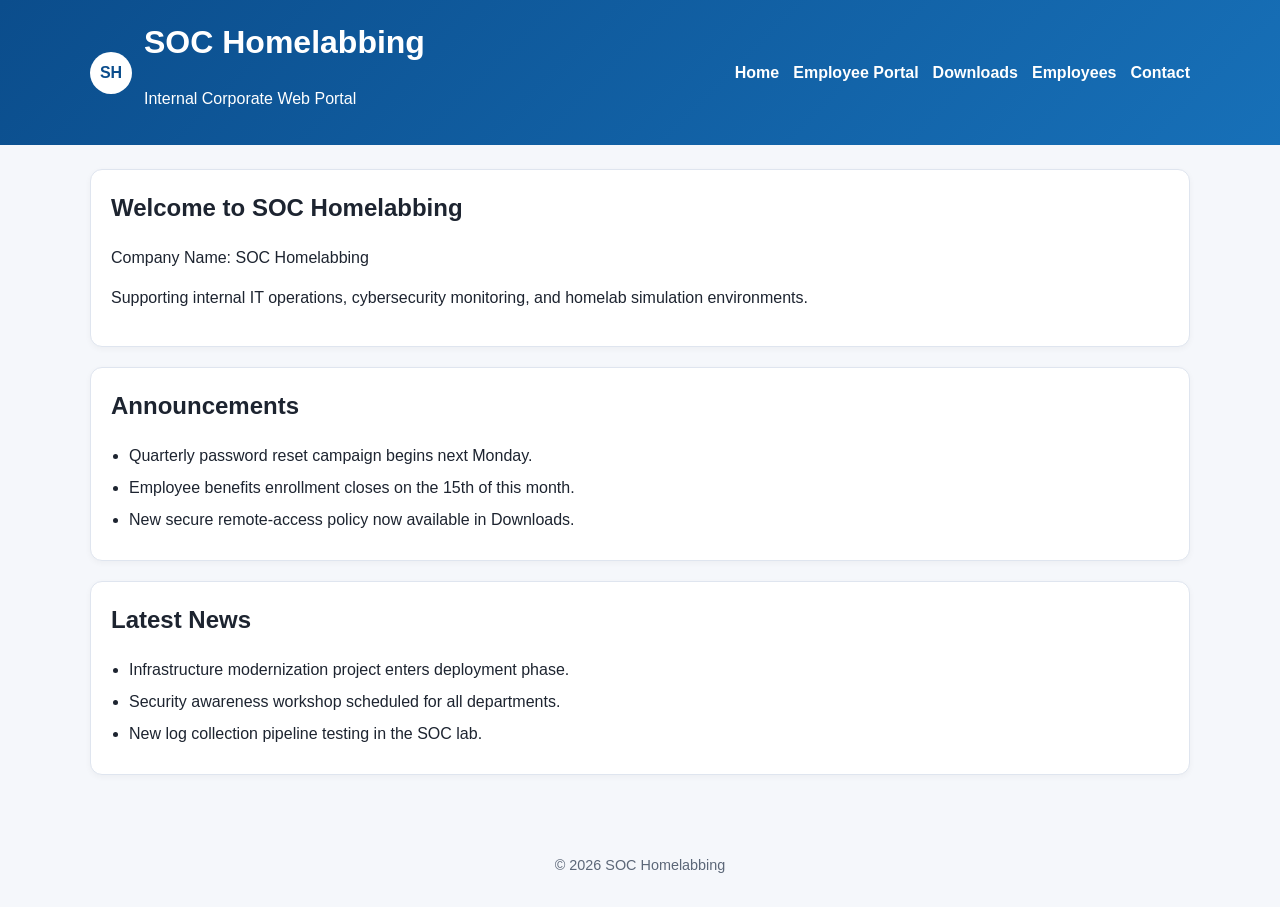
<file: setup-&-integration/endpoints/winserver/IIS/index.html>
<!DOCTYPE html>
<html lang="en">
<head>
  <meta charset="UTF-8" />
  <meta name="viewport" content="width=device-width, initial-scale=1.0" />
  <title>SOC Homelabbing | Home</title>
  <style>
    body {
      font-family: Arial, sans-serif;
      margin: 0;
      background: #f5f7fb;
      color: #1d2430;
      line-height: 1.5;
    }
    .container {
      max-width: 1100px;
      margin: 0 auto;
      padding: 0 20px;
    }
    .topbar {
      background: linear-gradient(135deg, #0b4d8c, #1770b8);
      color: #fff;
      padding: 18px 0;
    }
    .topbar .inner {
      display: flex;
      justify-content: space-between;
      align-items: center;
      flex-wrap: wrap;
      gap: 12px;
    }
    .brand {
      display: flex;
      align-items: center;
      gap: 12px;
    }
    .logo {
      width: 42px;
      height: 42px;
      border-radius: 50%;
      background: #fff;
      color: #0b4d8c;
      display: flex;
      align-items: center;
      justify-content: center;
      font-weight: bold;
    }
    h1, h2, p {
      margin-top: 0;
    }
    nav {
      display: flex;
      flex-wrap: wrap;
      gap: 14px;
    }
    nav a {
      color: #fff;
      text-decoration: none;
      font-weight: 600;
    }
    .content {
      padding: 24px 0 40px;
    }
    .card {
      background: #fff;
      border: 1px solid #dfe5ef;
      border-radius: 12px;
      padding: 20px;
      margin-bottom: 20px;
      box-shadow: 0 2px 6px rgba(0,0,0,0.04);
    }
    ul {
      padding-left: 18px;
      margin: 8px 0 0;
    }
    li {
      margin-bottom: 8px;
    }
    footer {
      text-align: center;
      color: #5c6778;
      padding: 20px 0 30px;
      font-size: 0.9rem;
    }
  </style>
</head>
<body>
  <header class="topbar">
    <div class="container inner">
      <div class="brand">
        <div class="logo">SH</div>
        <div>
          <h1>SOC Homelabbing</h1>
          <p>Internal Corporate Web Portal</p>
        </div>
      </div>
      <nav>
        <a href="/index.html">Home</a>
        <a href="/login.html">Employee Portal</a>
        <a href="/downloads.html">Downloads</a>
        <a href="/employees.html">Employees</a>
        <a href="/contact.html">Contact</a>
      </nav>
    </div>
  </header>

  <main class="container content">
    <section class="card">
      <h2>Welcome to SOC Homelabbing</h2>
      <p>Company Name: SOC Homelabbing</p>
      <p>Supporting internal IT operations, cybersecurity monitoring, and homelab simulation environments.</p>
    </section>

    <section class="card">
      <h2>Announcements</h2>
      <ul>
        <li>Quarterly password reset campaign begins next Monday.</li>
        <li>Employee benefits enrollment closes on the 15th of this month.</li>
        <li>New secure remote-access policy now available in Downloads.</li>
      </ul>
    </section>

    <section class="card">
      <h2>Latest News</h2>
      <ul>
        <li>Infrastructure modernization project enters deployment phase.</li>
        <li>Security awareness workshop scheduled for all departments.</li>
        <li>New log collection pipeline testing in the SOC lab.</li>
      </ul>
    </section>
  </main>

  <footer>© 2026 SOC Homelabbing</footer>
</body>
</html>
</file>
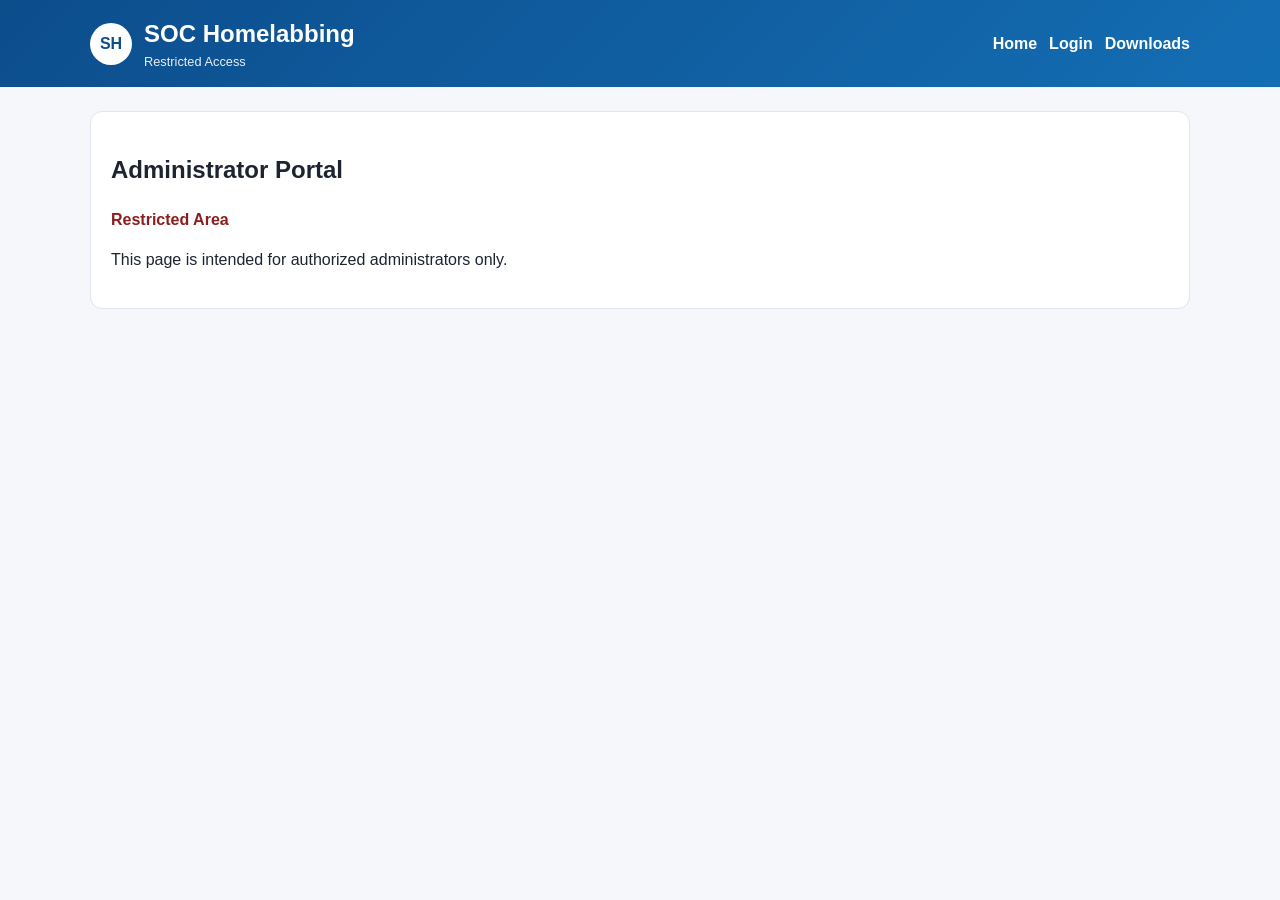
<file: setup-&-integration/endpoints/winserver/IIS/ADMIN/index.html>
<!DOCTYPE html>
<html lang="en">
<head>
  <meta charset="UTF-8" />
  <meta name="viewport" content="width=device-width, initial-scale=1.0" />
  <title>SOC Homelabbing | Administrator Portal</title>
  <link rel="stylesheet" href="../assets/css/style.css" />
</head>
<body>
  <header class="topbar">
    <div class="container">
      <div class="brand">
        <div class="logo">SH</div>
        <div>
          <h1>SOC Homelabbing</h1>
          <p>Restricted Access</p>
        </div>
      </div>
      <nav>
        <a href="/index.html">Home</a>
        <a href="/login.html">Login</a>
        <a href="/downloads.html">Downloads</a>
      </nav>
    </div>
  </header>

  <main class="container content">
    <div class="card">
      <h2>Administrator Portal</h2>
      <p class="notice">Restricted Area</p>
      <p>This page is intended for authorized administrators only.</p>
    </div>
  </main>
</body>
</html>
</file>
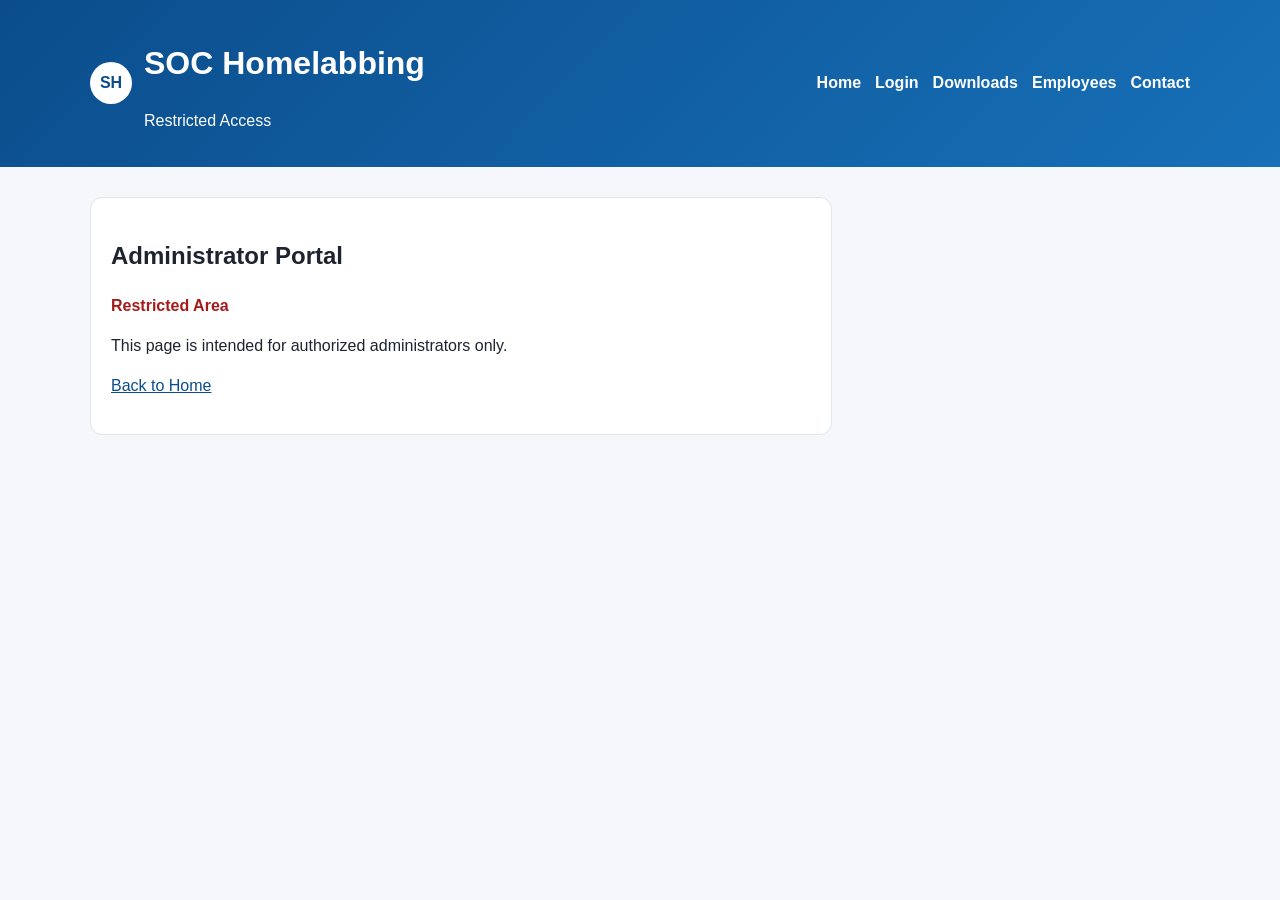
<file: setup-&-integration/endpoints/winserver/IIS/admin.html>
<!DOCTYPE html>
<html lang="en">
<head>
  <meta charset="UTF-8" />
  <meta name="viewport" content="width=device-width, initial-scale=1.0" />
  <title>SOC Homelabbing | Administrator Portal</title>
  <style>
    body {
      font-family: Arial, sans-serif;
      margin: 0;
      background: #f5f7fb;
      color: #1d2430;
      line-height: 1.5;
    }
    .container {
      max-width: 1100px;
      margin: 0 auto;
      padding: 0 20px;
    }
    .topbar {
      background: linear-gradient(135deg, #0b4d8c, #1770b8);
      color: #fff;
      padding: 18px 0;
    }
    .topbar .inner {
      display: flex;
      justify-content: space-between;
      align-items: center;
      flex-wrap: wrap;
      gap: 12px;
    }
    .brand {
      display: flex;
      align-items: center;
      gap: 12px;
    }
    .logo {
      width: 42px;
      height: 42px;
      border-radius: 50%;
      background: #fff;
      color: #0b4d8c;
      display: flex;
      align-items: center;
      justify-content: center;
      font-weight: bold;
    }
    nav {
      display: flex;
      flex-wrap: wrap;
      gap: 14px;
    }
    nav a {
      color: #fff;
      text-decoration: none;
      font-weight: 600;
    }
    .content {
      padding: 30px 0;
    }
    .card {
      background: #fff;
      border: 1px solid #dfe5ef;
      border-radius: 12px;
      padding: 20px;
      max-width: 700px;
    }
    .notice {
      color: #a51b1b;
      font-weight: bold;
    }
    a {
      color: #0b4d8c;
    }
  </style>
</head>
<body>
  <header class="topbar">
    <div class="container inner">
      <div class="brand">
        <div class="logo">SH</div>
        <div>
          <h1>SOC Homelabbing</h1>
          <p>Restricted Access</p>
        </div>
      </div>
      <nav>
        <a href="/index.html">Home</a>
        <a href="/login.html">Login</a>
        <a href="/downloads.html">Downloads</a>
        <a href="/employees.html">Employees</a>
        <a href="/contact.html">Contact</a>
      </nav>
    </div>
  </header>

  <main class="container content">
    <div class="card">
      <h2>Administrator Portal</h2>
      <p class="notice">Restricted Area</p>
      <p>This page is intended for authorized administrators only.</p>
      <p><a href="/index.html">Back to Home</a></p>
    </div>
  </main>
</body>
</html>
</file>
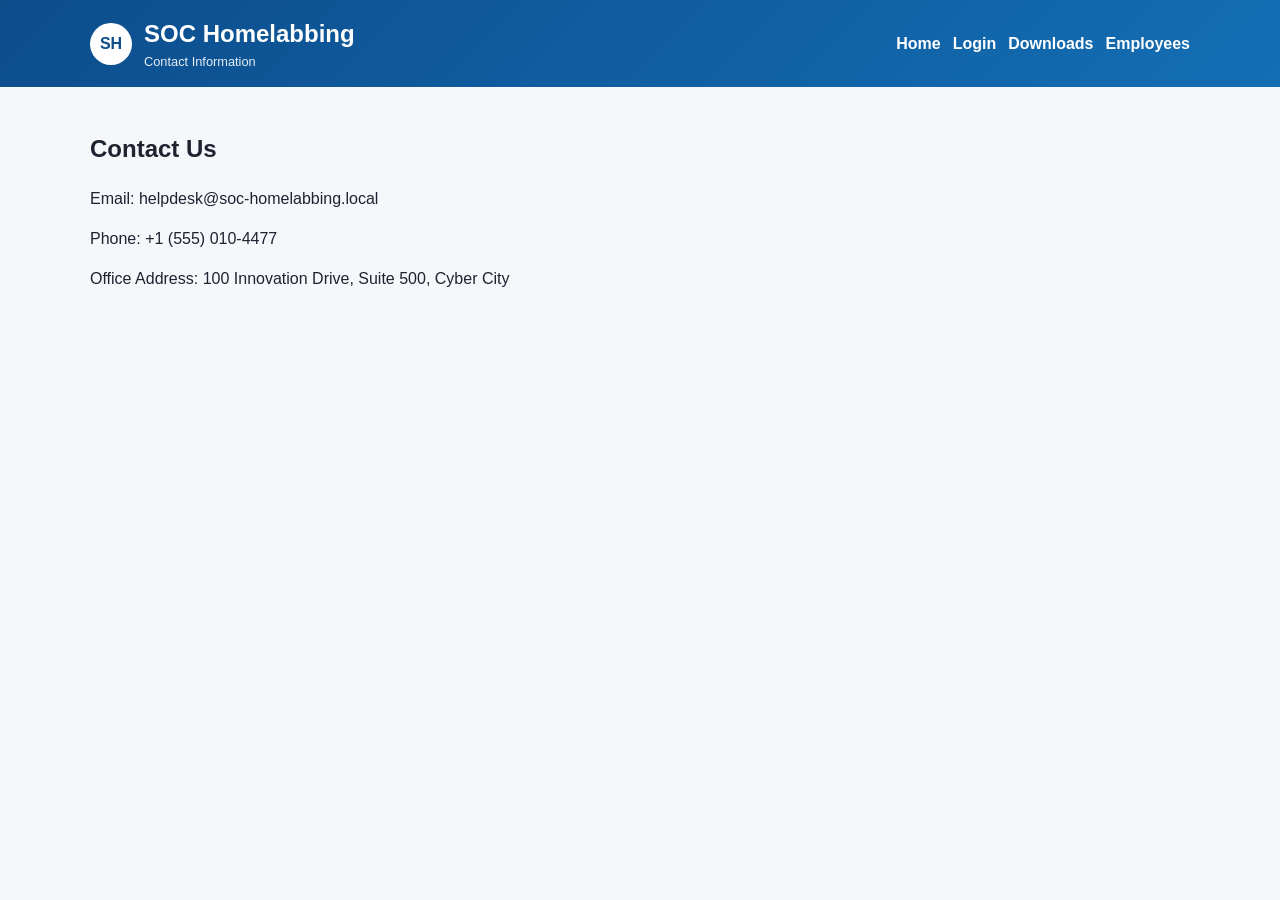
<file: setup-&-integration/endpoints/winserver/IIS/contact.html>
<!DOCTYPE html>
<html lang="en">
<head>
  <meta charset="UTF-8" />
  <meta name="viewport" content="width=device-width, initial-scale=1.0" />
  <title>SOC Homelabbing | Contact</title>
  <link rel="stylesheet" href="assets/css/style.css" />
</head>
<body>
  <header class="topbar">
    <div class="container">
      <div class="brand">
        <div class="logo">SH</div>
        <div>
          <h1>SOC Homelabbing</h1>
          <p>Contact Information</p>
        </div>
      </div>
      <nav>
        <a href="/index.html">Home</a>
        <a href="/login.html">Login</a>
        <a href="/downloads.html">Downloads</a>
        <a href="/employees.html">Employees</a>
      </nav>
    </div>
  </header>

  <main class="container content">
    <h2>Contact Us</h2>
    <p>Email: helpdesk@soc-homelabbing.local</p>
    <p>Phone: +1 (555) 010-4477</p>
    <p>Office Address: 100 Innovation Drive, Suite 500, Cyber City</p>
  </main>
</body>
</html>
</file>
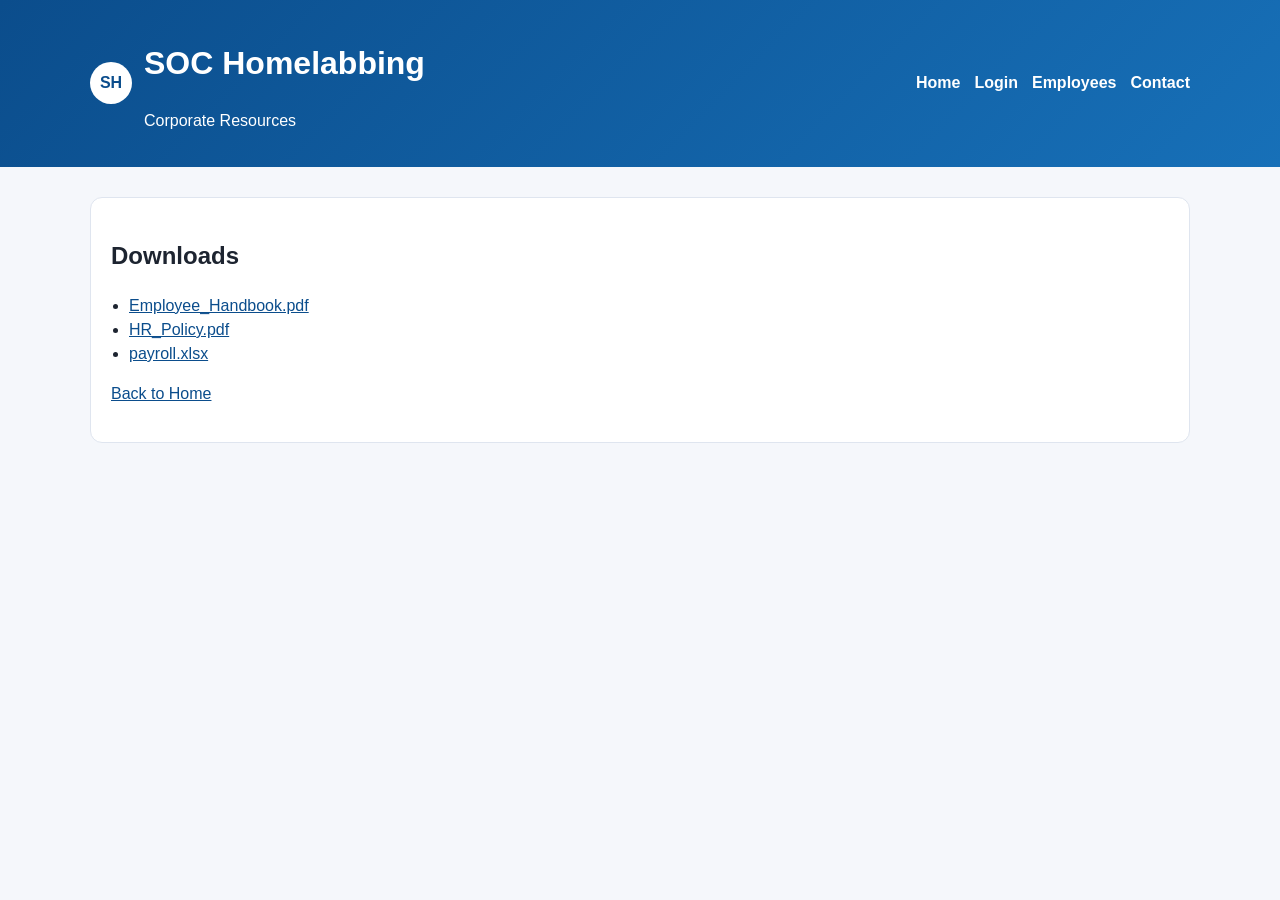
<file: setup-&-integration/endpoints/winserver/IIS/downloads.html>
<!DOCTYPE html>
<html lang="en">
<head>
  <meta charset="UTF-8" />
  <meta name="viewport" content="width=device-width, initial-scale=1.0" />
  <title>SOC Homelabbing | Downloads</title>
  <style>
    body {
      font-family: Arial, sans-serif;
      margin: 0;
      background: #f5f7fb;
      color: #1d2430;
      line-height: 1.5;
    }
    .container {
      max-width: 1100px;
      margin: 0 auto;
      padding: 0 20px;
    }
    .topbar {
      background: linear-gradient(135deg, #0b4d8c, #1770b8);
      color: #fff;
      padding: 18px 0;
    }
    .topbar .inner {
      display: flex;
      justify-content: space-between;
      align-items: center;
      flex-wrap: wrap;
      gap: 12px;
    }
    .brand {
      display: flex;
      align-items: center;
      gap: 12px;
    }
    .logo {
      width: 42px;
      height: 42px;
      border-radius: 50%;
      background: #fff;
      color: #0b4d8c;
      display: flex;
      align-items: center;
      justify-content: center;
      font-weight: bold;
    }
    nav {
      display: flex;
      flex-wrap: wrap;
      gap: 14px;
    }
    nav a {
      color: #fff;
      text-decoration: none;
      font-weight: 600;
    }
    .content {
      padding: 30px 0;
    }
    .card {
      background: #fff;
      border: 1px solid #dfe5ef;
      border-radius: 12px;
      padding: 20px;
    }
    ul {
      padding-left: 18px;
    }
    a {
      color: #0b4d8c;
    }
  </style>
</head>
<body>
  <header class="topbar">
    <div class="container inner">
      <div class="brand">
        <div class="logo">SH</div>
        <div>
          <h1>SOC Homelabbing</h1>
          <p>Corporate Resources</p>
        </div>
      </div>
      <nav>
        <a href="/index.html">Home</a>
        <a href="/login.html">Login</a>
        <a href="/employees.html">Employees</a>
        <a href="/contact.html">Contact</a>
      </nav>
    </div>
  </header>

  <main class="container content">
    <div class="card">
      <h2>Downloads</h2>
      <ul>
        <li><a href="/downloads/Employee_Handbook.pdf">Employee_Handbook.pdf</a></li>
        <li><a href="/downloads/HR_Policy.pdf">HR_Policy.pdf</a></li>
        <li><a href="/downloads/payroll.xlsx">payroll.xlsx</a></li>
      </ul>
      <p><a href="/index.html">Back to Home</a></p>
    </div>
  </main>
</body>
</html>
</file>
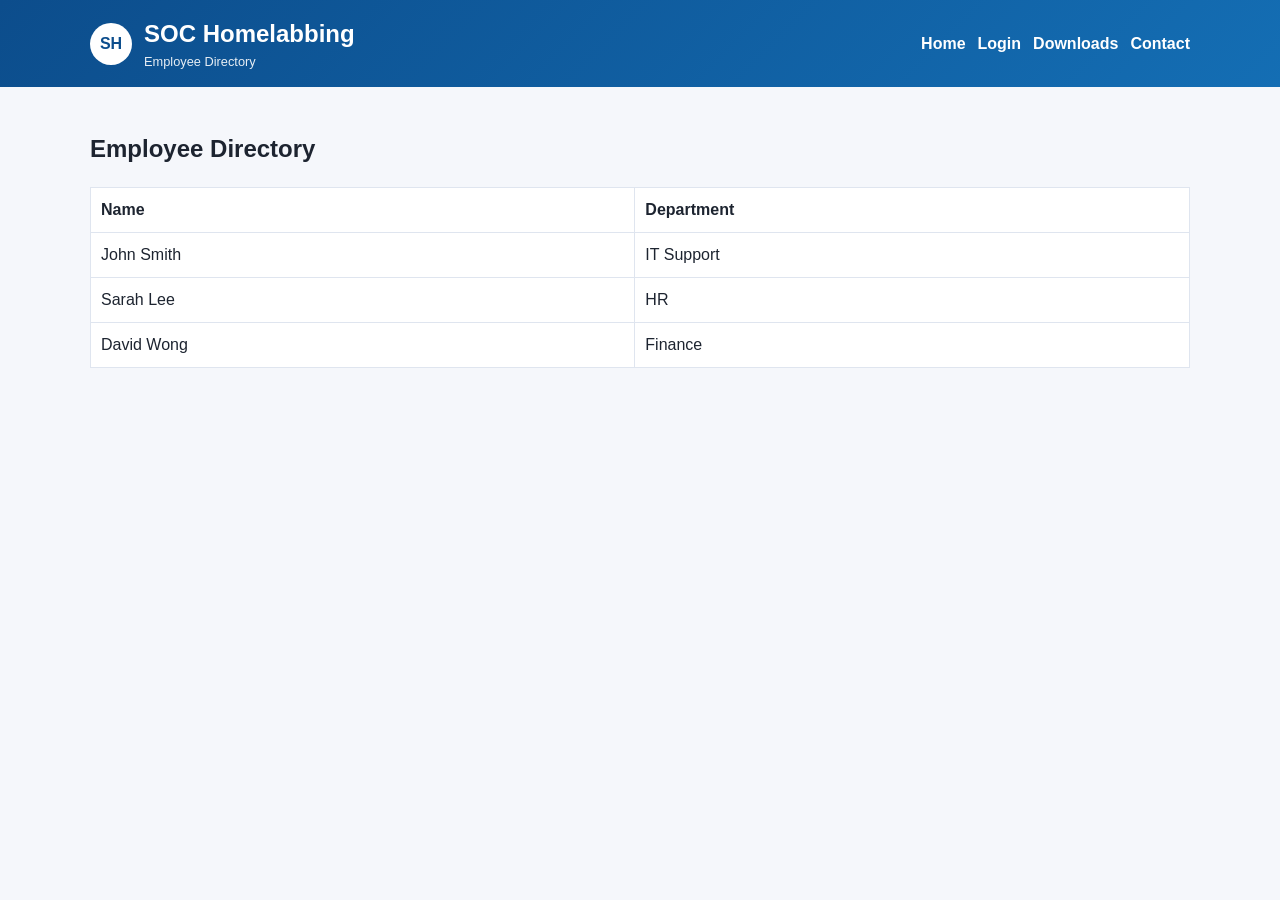
<file: setup-&-integration/endpoints/winserver/IIS/employees.html>
<!DOCTYPE html>
<html lang="en">
<head>
  <meta charset="UTF-8" />
  <meta name="viewport" content="width=device-width, initial-scale=1.0" />
  <title>SOC Homelabbing | Employee Directory</title>
  <link rel="stylesheet" href="assets/css/style.css" />
</head>
<body>
  <header class="topbar">
    <div class="container">
      <div class="brand">
        <div class="logo">SH</div>
        <div>
          <h1>SOC Homelabbing</h1>
          <p>Employee Directory</p>
        </div>
      </div>
      <nav>
        <a href="/index.html">Home</a>
        <a href="/login.html">Login</a>
        <a href="/downloads.html">Downloads</a>
        <a href="/contact.html">Contact</a>
      </nav>
    </div>
  </header>

  <main class="container content">
    <h2>Employee Directory</h2>
    <table>
      <tr><th>Name</th><th>Department</th></tr>
      <tr><td>John Smith</td><td>IT Support</td></tr>
      <tr><td>Sarah Lee</td><td>HR</td></tr>
      <tr><td>David Wong</td><td>Finance</td></tr>
    </table>
  </main>
</body>
</html>
</file>
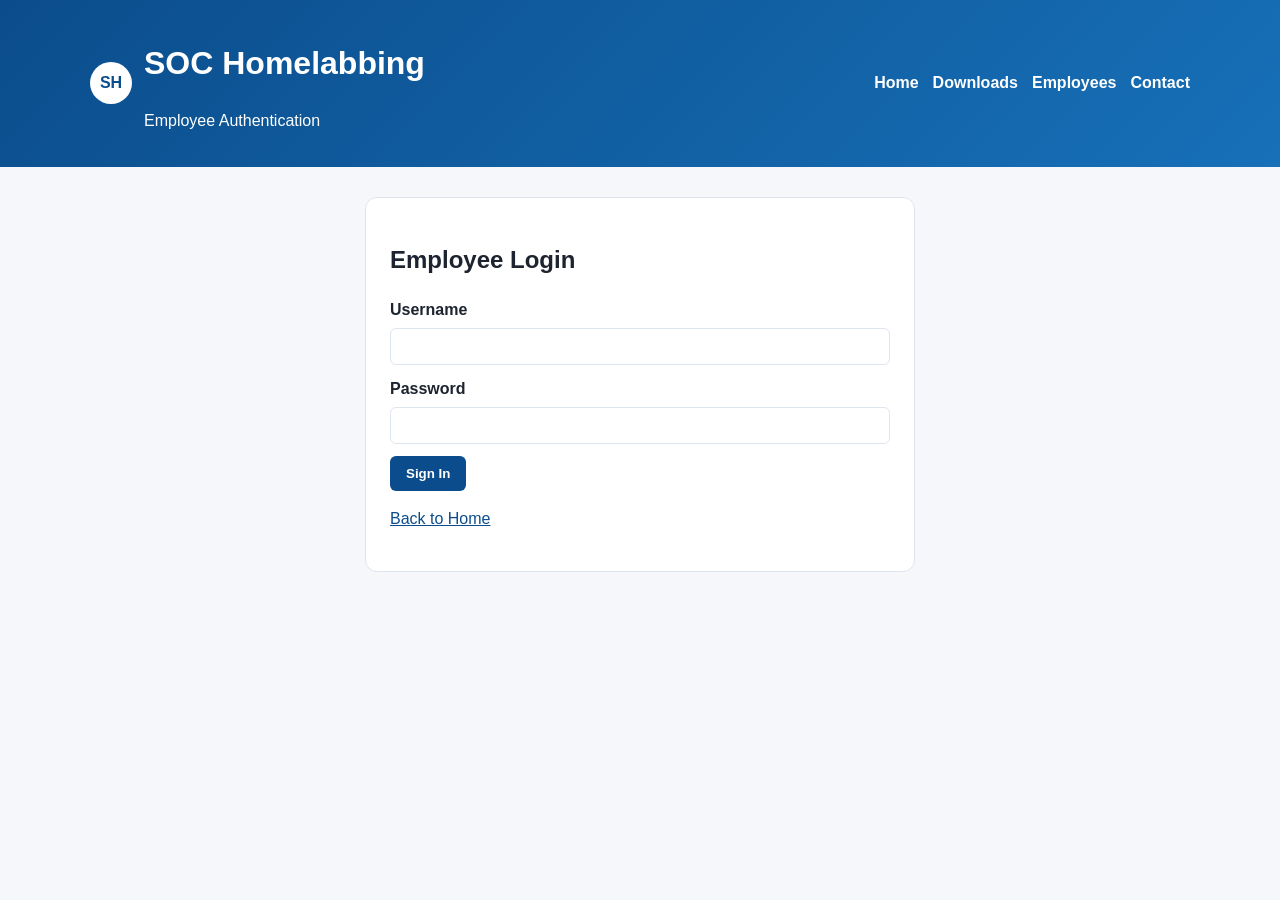
<file: setup-&-integration/endpoints/winserver/IIS/login.html>
<!DOCTYPE html>
<html lang="en">
<head>
  <meta charset="UTF-8" />
  <meta name="viewport" content="width=device-width, initial-scale=1.0" />
  <title>SOC Homelabbing | Employee Login</title>
  <style>
    body {
      font-family: Arial, sans-serif;
      margin: 0;
      background: #f5f7fb;
      color: #1d2430;
      line-height: 1.5;
    }
    .container {
      max-width: 1100px;
      margin: 0 auto;
      padding: 0 20px;
    }
    .topbar {
      background: linear-gradient(135deg, #0b4d8c, #1770b8);
      color: #fff;
      padding: 18px 0;
    }
    .topbar .inner {
      display: flex;
      justify-content: space-between;
      align-items: center;
      flex-wrap: wrap;
      gap: 12px;
    }
    .brand {
      display: flex;
      align-items: center;
      gap: 12px;
    }
    .logo {
      width: 42px;
      height: 42px;
      border-radius: 50%;
      background: #fff;
      color: #0b4d8c;
      display: flex;
      align-items: center;
      justify-content: center;
      font-weight: bold;
    }
    nav {
      display: flex;
      flex-wrap: wrap;
      gap: 14px;
    }
    nav a {
      color: #fff;
      text-decoration: none;
      font-weight: 600;
    }
    .content {
      padding: 30px 0;
    }
    .card {
      max-width: 500px;
      margin: 0 auto;
      background: #fff;
      border: 1px solid #dfe5ef;
      border-radius: 12px;
      padding: 24px;
    }
    label {
      display: block;
      margin-bottom: 6px;
      font-weight: 600;
    }
    input {
      width: 100%;
      box-sizing: border-box;
      padding: 10px;
      margin-bottom: 12px;
      border: 1px solid #dfe5ef;
      border-radius: 6px;
    }
    button {
      background: #0b4d8c;
      color: #fff;
      border: none;
      border-radius: 6px;
      padding: 10px 16px;
      font-weight: 600;
      cursor: pointer;
    }
    a {
      color: #0b4d8c;
    }
  </style>
</head>
<body>
  <header class="topbar">
    <div class="container inner">
      <div class="brand">
        <div class="logo">SH</div>
        <div>
          <h1>SOC Homelabbing</h1>
          <p>Employee Authentication</p>
        </div>
      </div>
      <nav>
        <a href="/index.html">Home</a>
        <a href="/downloads.html">Downloads</a>
        <a href="/employees.html">Employees</a>
        <a href="/contact.html">Contact</a>
      </nav>
    </div>
  </header>

  <main class="container content">
    <div class="card">
      <h2>Employee Login</h2>
      <form action="/login" method="post">
        <label for="username">Username</label>
        <input id="username" name="username" type="text" required />

        <label for="password">Password</label>
        <input id="password" name="password" type="password" required />

        <button type="submit">Sign In</button>
      </form>
      <p><a href="/index.html">Back to Home</a></p>
    </div>
  </main>
</body>
</html>
</file>
<file: setup-&-integration/endpoints/winserver/IIS/assets/css/style.css>
body {
  margin: 0;
  font-family: Arial, sans-serif;
  background: #f5f7fb;
  color: #1d2430;
  line-height: 1.5;
}

.container {
  max-width: 1100px;
  margin: 0 auto;
  padding: 0 20px;
}

.topbar {
  background: linear-gradient(135deg, #0c4d8c, #146eb4);
  color: white;
  padding: 16px 0;
}

.topbar .container {
  display: flex;
  justify-content: space-between;
  align-items: center;
  gap: 20px;
}

.brand {
  display: flex;
  align-items: center;
  gap: 12px;
}

.logo {
  width: 42px;
  height: 42px;
  border-radius: 50%;
  background: white;
  color: #0c4d8c;
  font-weight: bold;
  display: flex;
  align-items: center;
  justify-content: center;
}

.brand h1 {
  margin: 0;
  font-size: 1.5rem;
}

.brand p {
  margin: 0;
  font-size: 0.8rem;
  opacity: 0.9;
}

nav {
  display: flex;
  gap: 12px;
  flex-wrap: wrap;
}

nav a {
  color: white;
  text-decoration: none;
  font-weight: 600;
}

.content {
  padding: 24px 20px 40px;
}

.card {
  background: white;
  border: 1px solid #dfe5ef;
  border-radius: 12px;
  padding: 20px;
  margin-bottom: 20px;
}

ul {
  margin-top: 10px;
}

li {
  margin-bottom: 8px;
}

table {
  width: 100%;
  border-collapse: collapse;
  background: white;
}

th, td {
  border: 1px solid #dfe5ef;
  padding: 10px;
  text-align: left;
}

input, button {
  padding: 10px 12px;
  font-size: 1rem;
}

input {
  width: 260px;
  max-width: 100%;
}

button {
  background: #0c4d8c;
  color: white;
  border: none;
  border-radius: 6px;
  cursor: pointer;
}

.notice {
  color: #8b1e1e;
  font-weight: bold;
}
</file>
